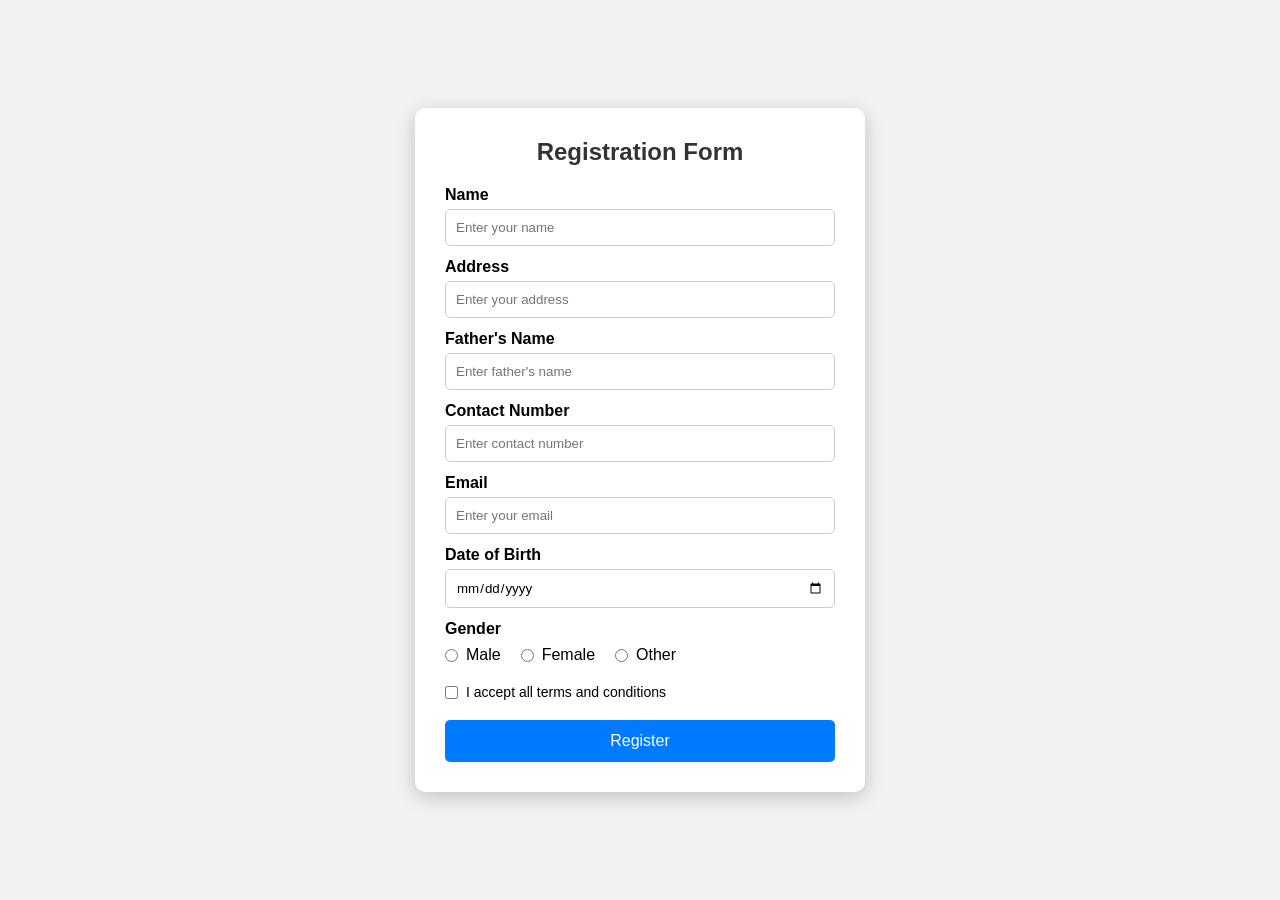
<file: form.html>
<!DOCTYPE html>
<html lang="en">
<head>
    <meta charset="UTF-8">
    <meta name="viewport" content="width=device-width, initial-scale=1.0">
    <title>Registration Form</title>
    <link rel="stylesheet" href="form.css">
</head>

<body>

    <div class="container"> 

        <form>
            <h2>Registration Form</h2>

            <label for="name">Name</label>
            <input type="text" id="name" placeholder="Enter your name" required>

            <label for="address">Address</label>
            <input type="text" id="address" placeholder="Enter your address" required>

            <label for="father">Father's Name</label>
            <input type="text" id="father" placeholder="Enter father's name" required>

            <label for="contact">Contact Number</label>
            <input type="tel" id="contact" placeholder="Enter contact number" required>

            <label for="email">Email</label>
            <input type="email" id="email" placeholder="Enter your email" required>

            <label for="dob">Date of Birth</label>
            <input type="date" id="dob" required>

            <label>Gender</label>

            <div class="gender">
                <input type="radio" name="gender" id="male" required>
                <label for="male">Male</label>

                <input type="radio" name="gender" id="female">
                <label for="female">Female</label>

                <input type="radio" name="gender" id="other">
                <label for="other">Other</label>
            </div>

            <div class="checkbox">
                <input type="checkbox" id="accept" required>
                <label for="accept">I accept all terms and conditions</label>
            </div>

            <button type="submit">Register</button>

        </form>

    </div>

</body>
</html>
</file>
<file: form.css>
* {
    margin: 0;
    padding: 0;
    box-sizing: border-box;
    font-family: Arial, sans-serif;
}

body {
    background-color: #f2f2f2;
    display: flex;
    justify-content: center;
    align-items: center;
    min-height: 100vh;
}

.container {
    width: 450px;
}

form {
    background-color: white;
    padding: 30px;
    border-radius: 10px;
    box-shadow: 0 5px 20px rgba(0, 0, 0, 0.2);
}

h2 {
    text-align: center;
    margin-bottom: 20px;
    color: #333;
}

form > label {
    display: block;
    margin-top: 12px;
    margin-bottom: 5px;
    font-weight: bold;
}

input[type="text"],
input[type="tel"],
input[type="email"],
input[type="date"] {
    width: 100%;
    padding: 10px;
    border: 1px solid #ccc;
    border-radius: 5px;
    outline: none;
}

input:focus {
    border-color: #007bff;
}

.gender {
    display: flex;
    align-items: center;
    gap: 8px;
    margin-top: 8px;
}

.gender label {
    margin-right: 12px;
}

.checkbox {
    display: flex;
    align-items: center;
    gap: 8px;
    margin-top: 20px;
}

.checkbox label {
    font-size: 14px;
}

button {
    width: 100%;
    padding: 12px;
    margin-top: 20px;
    border: none;
    border-radius: 5px;
    background-color: #007bff;
    color: white;
    font-size: 16px;
    cursor: pointer;
}

button:hover {
    background-color: #0056b3;
}
</file>
